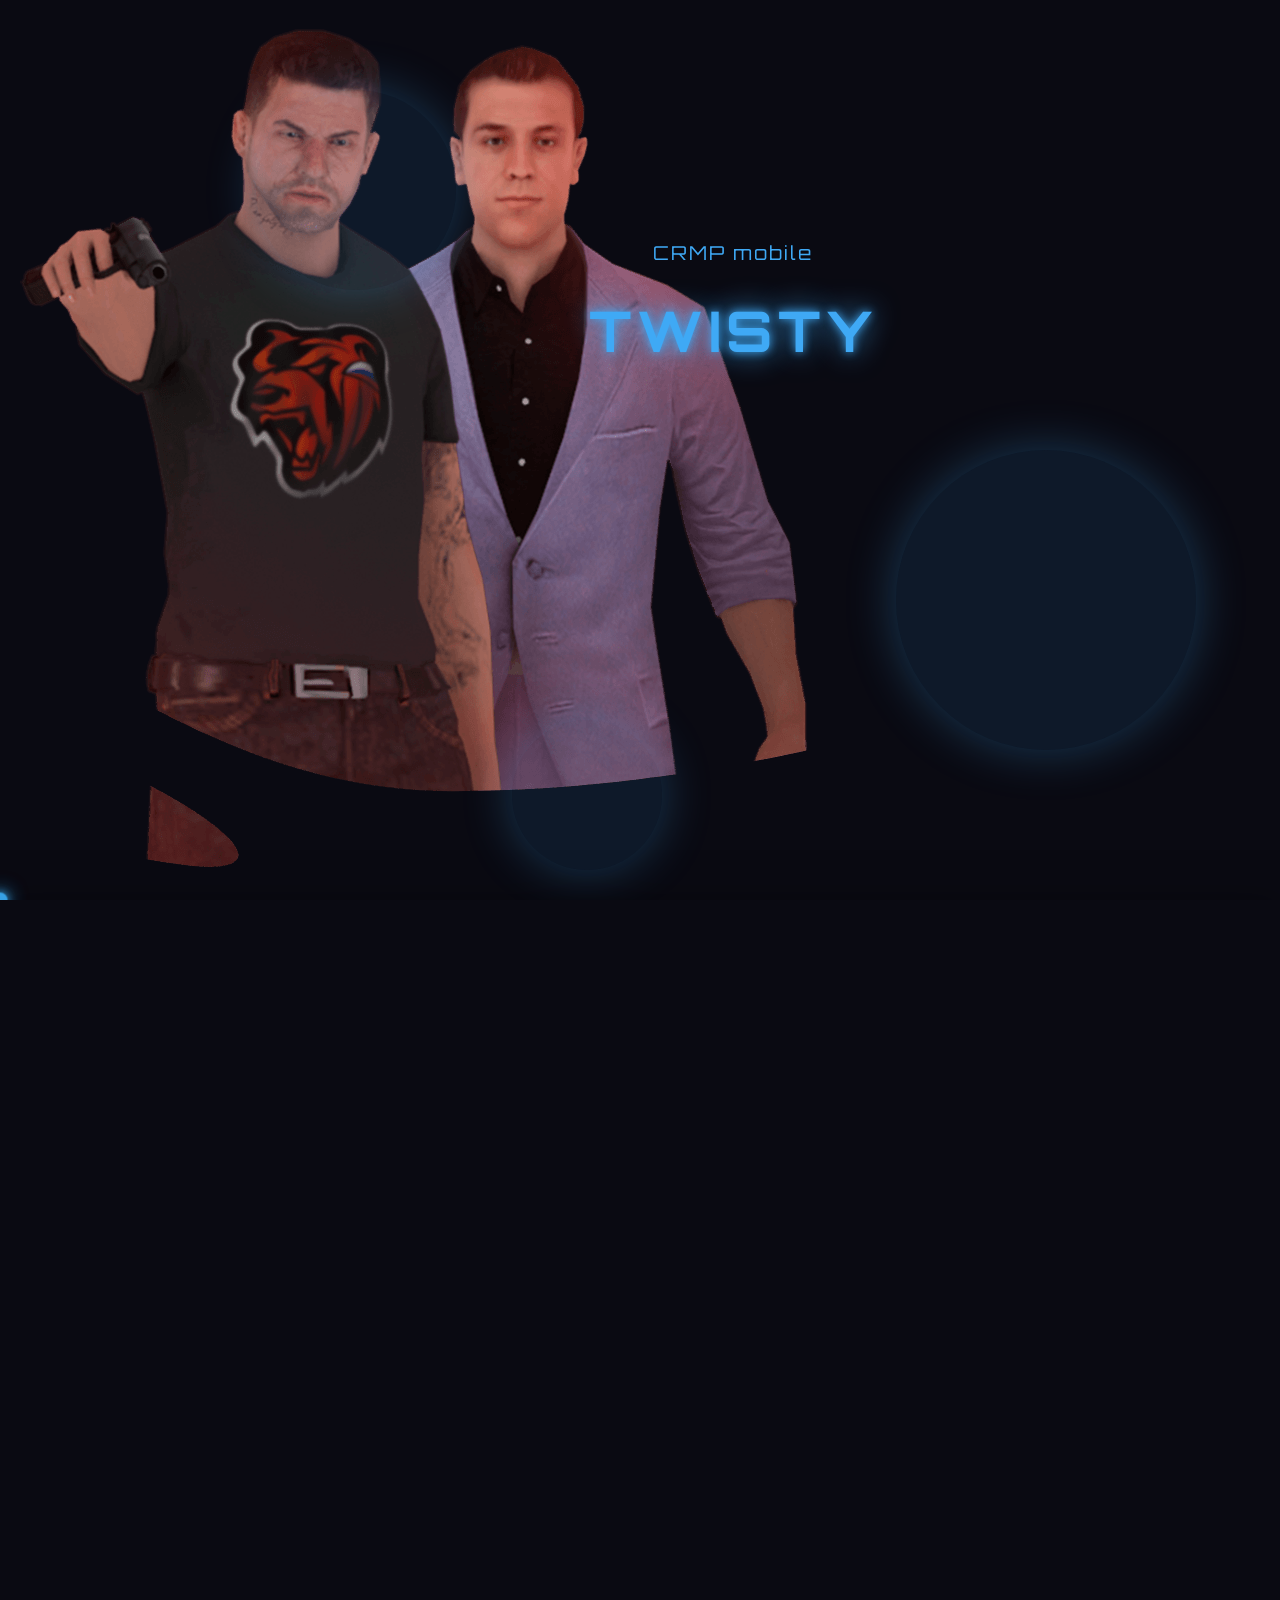
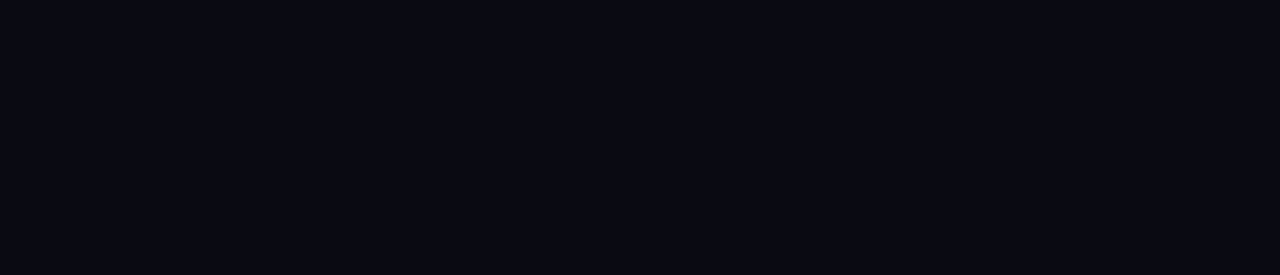
<file: index.html>
<!DOCTYPE html>
<html lang="ru">
<head>
  <meta charset="UTF-8" />
  <meta name="viewport" content="width=device-width, initial-scale=1.0" />
  <title>TWISTY - CRMP mobile</title>
  <link rel='stylesheet' type='text/css' media='screen' href='main.css'>
  <link rel='stylesheet' type='text/css' media='screen' href='styles/scroll.css'>
  <link rel='stylesheet' type='text/css' media='screen' href='styles/actions.css'>
  <link rel='stylesheet' type='text/css' media='screen' href='styles/footer.css'>
  <link rel="icon" href="icon.jpg" type="image/png">
  <style>
    @import url('https://fonts.googleapis.com/css2?family=Orbitron:wght@600&family=Roboto:wght@400;500;700&display=swap');
  </style>
</head>
<body>
  <div class="background-animation">
    <div class="circle"></div>
    <div class="circle"></div>
    <div class="circle"></div>
  </div>
  
  <div class="container">
    <!-- Left side image -->
    <div class="image-container">
      <img src="img/boys2.png" alt="image" style="max-width: 100%; height: auto;">
    </div>
    
    <!-- Right side text -->
    <div class="text-container">
      <div class="logo">CRMP mobile</div>
      <h1>TWISTY</h1>
      <p class="description">Закажи собственный <span class="highlight">CRMP mobile проект</span></p>
      <p class="description">Лучший магазин для покупки CRMP на заказ!<br>Быстро, качественно, безопасно</p>
      <button class="cta-button">ПОДРОБНЕЕ</button>
    </div>
  </div>
  
  <div class="cursor" id="cursor"></div>

  <!-- Section with qualities and products -->
    <section class="qualities">
    <div class="qualities-container">
        <div class="quality">
        <h2>КАЧЕСТВЕННО</h2>
        <p>Минимальное количество багов в игре</p>
        </div>
        <div class="quality">
        <h2>ЧЕСТНО</h2>
        <p>Имеется большое количество отзывов</p>
        </div>
        <div class="quality">
        <h2>БЕЗОПАСНО</h2>
        <p>Имеется возможность протестировать игру до её покупки</p>
        </div>
    </div>
    <!-- Section for products below -->
    <div class="products">
        <h3>Наши товары</h3>
        <div class="product-list">
            <div class="product-item">
                <img src="img/actions1.jpg" alt="Product 1">
                <p>BR CLASSIC</p>
                <p class="price">Цена: 100₽</p>
                <p class="mini-description">Лучшее качество для вашего комфорта.</p>
                <button class="cta-button"><a href="html/actions1.html">Подробнее</a></button>
                <button class="buy-button">Купить</button>
            </div>
            <div class="product-item">
                <img src="img/action2.jpg" alt="Product 2">
                <p>BR CUSTOM</p>
                <p class="price">Цена: 350₽</p>
                <p class="mini-description">Индивидуальный стиль и удобство.</p>
                <button class="cta-button"><a href="html/actions2.html">Подробнее</a></button>
                <button class="buy-button">Купить</button>
            </div>
        </div>
    </div>
    </section>

    <!-- Footer Section -->
    <footer class="footer">
        <div class="footer-bottom">
            <p>&copy; Twisty Shop ©2025 Все права защищены</p>
        </div>
    </footer>

  <script src="script.js"></script>
</body>
</html>
</file>
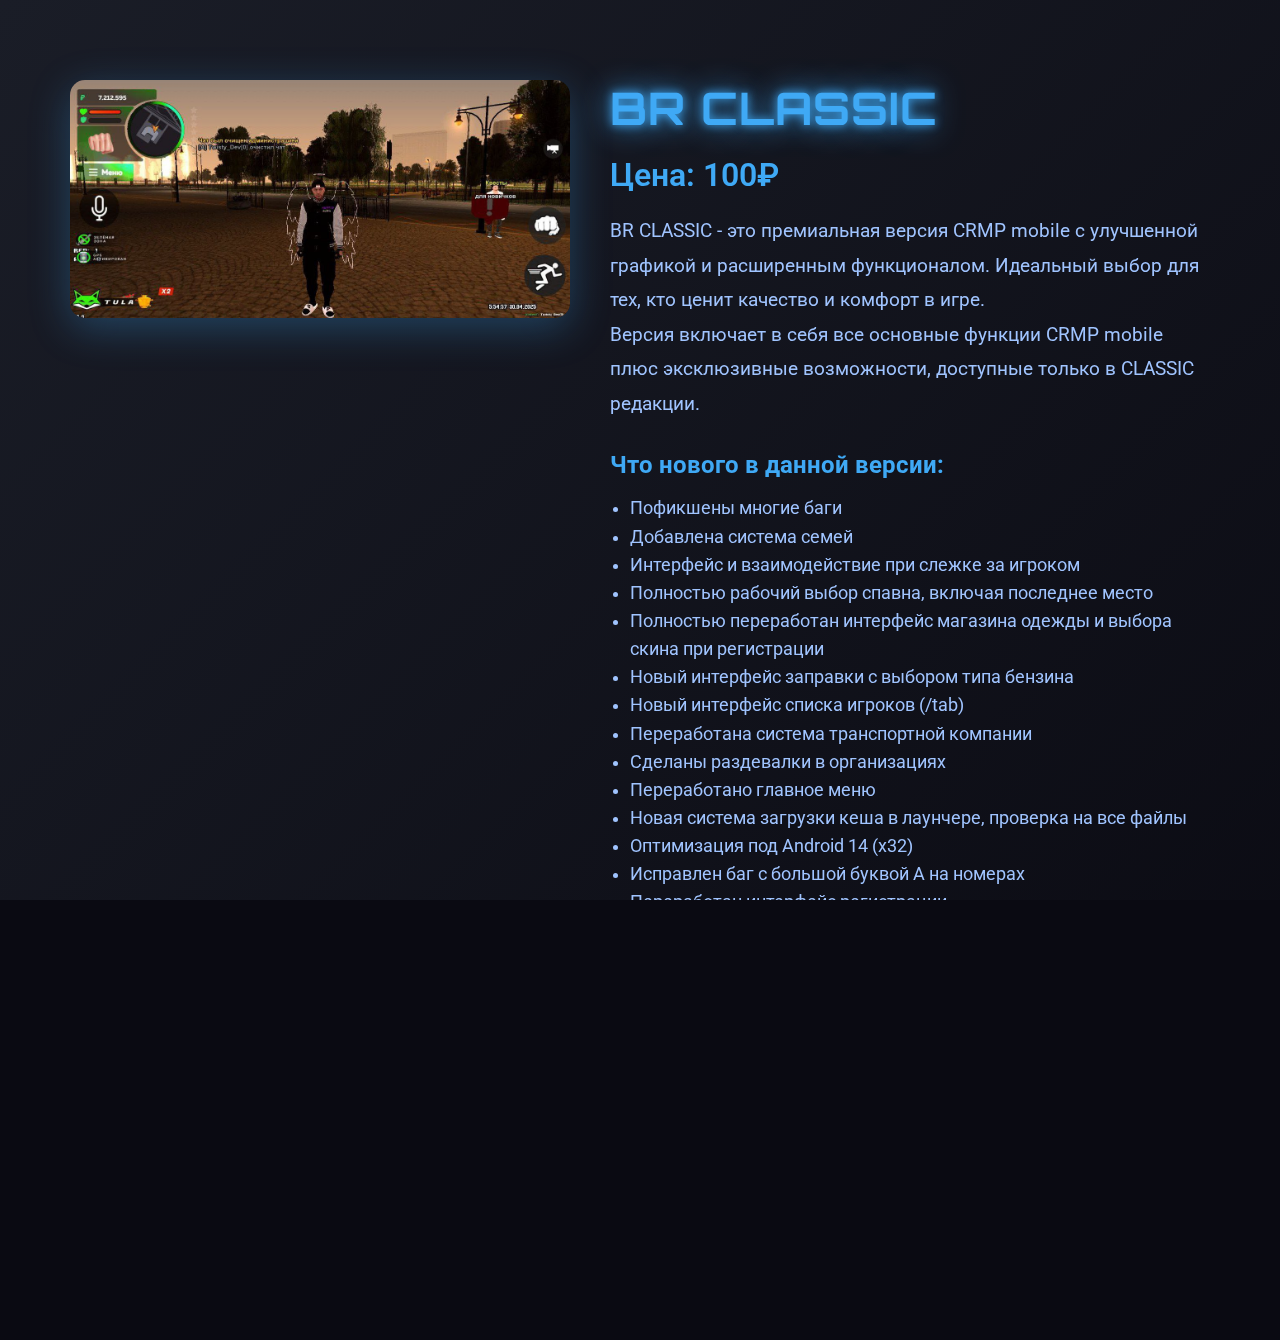
<file: actions1.html>
<!DOCTYPE html>
<html lang="ru">
<head>
  <meta charset="UTF-8" />
  <meta name="viewport" content="width=device-width, initial-scale=1.0" />
  <title>TWISTY - Описание товара</title>
  <link rel='stylesheet' type='text/css' media='screen' href='../main.css'>
  <link rel='stylesheet' type='text/css' media='screen' href='../styles/scroll.css'>
  <link rel='stylesheet' type='text/css' media='screen' href='../styles/footer.css'>
  <link rel="icon" href="../icon.jpg" type="image/png">
  <style>
    @import url('https://fonts.googleapis.com/css2?family=Orbitron:wght@600&family=Roboto:wght@400;500;700&display=swap');
    
    /* Дополнительные стили для страницы товара */
    .product-detail {
      background: linear-gradient(135deg, #1a1d27, #0a0a12);
      padding: 80px 20px;
      color: white;
      z-index: 2;
      position: relative;
    }
    
    .product-detail-container {
      max-width: 1200px;
      margin: 0 auto;
      display: flex;
      flex-wrap: wrap;
      gap: 40px;
      justify-content: center;
    }
    
    .product-image {
      flex: 1;
      min-width: 300px;
      max-width: 500px;
    }
    
    .product-image img {
      width: 100%;
      border-radius: 15px;
      box-shadow: 0 10px 40px rgba(63, 169, 245, 0.3);
      transition: transform 0.3s ease;
    }
    
    .product-image img:hover {
      transform: scale(1.02);
    }
    
    .product-info {
      flex: 1;
      min-width: 300px;
      max-width: 600px;
    }
    
    .product-title {
      font-size: 2.8rem;
      color: #3fa9f5;
      margin-bottom: 20px;
      font-family: 'Orbitron', sans-serif;
      letter-spacing: 1px;
    }
    
    .product-price {
      font-size: 2rem;
      color: #3fa9f5;
      margin: 20px 0;
      font-weight: 600;
    }
    
    .product-description {
      font-size: 1.2rem;
      color: #a0c4ff;
      line-height: 1.8;
      margin-bottom: 30px;
    }
    
    .product-features {
      margin: 30px 0;
    }
    
    .feature-item {
      display: flex;
      align-items: center;
      margin-bottom: 15px;
      font-size: 1.1rem;
      color: #a0c4ff;
    }
    
    .feature-icon {
      color: #3fa9f5;
      margin-right: 15px;
      font-size: 1.5rem;
    }
    
    .product-actions {
      display: flex;
      gap: 20px;
      margin-top: 40px;
      flex-wrap: wrap;
    }
    
    .back-button {
      background: rgba(63, 169, 245, 0.1);
      color: #3fa9f5;
      border: 2px solid #3fa9f5;
      padding: 12px 35px;
      font-size: 1rem;
      border-radius: 30px;
      cursor: pointer;
      transition: all 0.3s ease;
      font-weight: 600;
      letter-spacing: 1px;
    }
    
    .back-button:hover {
      background: rgba(63, 169, 245, 0.2);
      transform: translateY(-3px);
    }

    .buy-button {
      background: rgba(63, 169, 245, 0.1);
      color: #3fa9f5;
      border: 2px solid #3fa9f5;
      padding: 12px 35px;
      font-size: 1rem;
      border-radius: 30px;
      cursor: pointer;
      transition: all 0.3s ease;
      font-weight: 600;
      letter-spacing: 1px;
    }
    
    .buy-button:hover {
      background: rgba(63, 169, 245, 0.2);
      transform: translateY(-3px);
    }
    
    @media (max-width: 768px) {
      .product-title {
        font-size: 2.2rem;
      }
      
      .product-price {
        font-size: 1.8rem;
      }
      
      .product-description {
        font-size: 1rem;
      }
      
      .product-actions {
        flex-direction: column;
        gap: 15px;
      }
    }
  </style>
</head>
<body>
  <div class="background-animation">
    <div class="circle"></div>
    <div class="circle"></div>
    <div class="circle"></div>
  </div>
  
  <!-- Основной контент страницы товара -->
  <section class="product-detail">
    <div class="product-detail-container">
      <div class="product-image">
        <img src="../img/actions1.jpg" alt="BR CLASSIC">
      </div>
      
      <div class="product-info">
        <h1 class="product-title">BR CLASSIC</h1>
        <div class="product-price">Цена: 100₽</div>
        
        <div class="product-description">
          <p>BR CLASSIC - это премиальная версия CRMP mobile с улучшенной графикой и расширенным функционалом. Идеальный выбор для тех, кто ценит качество и комфорт в игре.</p>
          <p>Версия включает в себя все основные функции CRMP mobile плюс эксклюзивные возможности, доступные только в CLASSIC редакции.</p>
        </div>
        
        <div class="product-features">
            <h2 style="color:#3fa9f5; font-size:1.5rem; margin-bottom:15px;">Что нового в данной версии:</h2>
            <ul style="color:#a0c4ff; font-size:1.1rem; line-height:1.6; padding-left:20px;">
                <li>Пофикшены многие баги</li>
                <li>Добавлена система семей</li>
                <li>Интерфейс и взаимодействие при слежке за игроком</li>
                <li>Полностью рабочий выбор спавна, включая последнее место</li>
                <li>Полностью переработан интерфейс магазина одежды и выбора скина при регистрации</li>
                <li>Новый интерфейс заправки с выбором типа бензина</li>
                <li>Новый интерфейс списка игроков (/tab)</li>
                <li>Переработана система транспортной компании</li>
                <li>Сделаны раздевалки в организациях</li>
                <li>Переработано главное меню</li>
                <li>Новая система загрузки кеша в лаунчере, проверка на все файлы</li>
                <li>Оптимизация под Android 14 (x32)</li>
                <li>Исправлен баг с большой буквой А на номерах</li>
                <li>Переработан интерфейс регистрации</li>
                <li>Сделан нормальный ремкомплект и канистры</li>
                <li>Сделана система /bg</li>
                <li>Переработаны команды администрации</li>
                <li>А также многое другое (посмотрите на тесте)</li>
            </ul>
            </div>
        
        <div class="product-actions">
          <button class="buy-button">Купить сейчас</button>
          <button class="back-button">Вернуться к товарам</button>
        </div>
      </div>
    </div>
  </section>
  
  <!-- Футер -->
  <footer class="footer">
    <div class="footer-bottom">
      <p>&copy; Twisty Shop ©2025 Все права защищены</p>
    </div>
  </footer>

  <script src="script.js"></script>
</body>
</html>
</file>
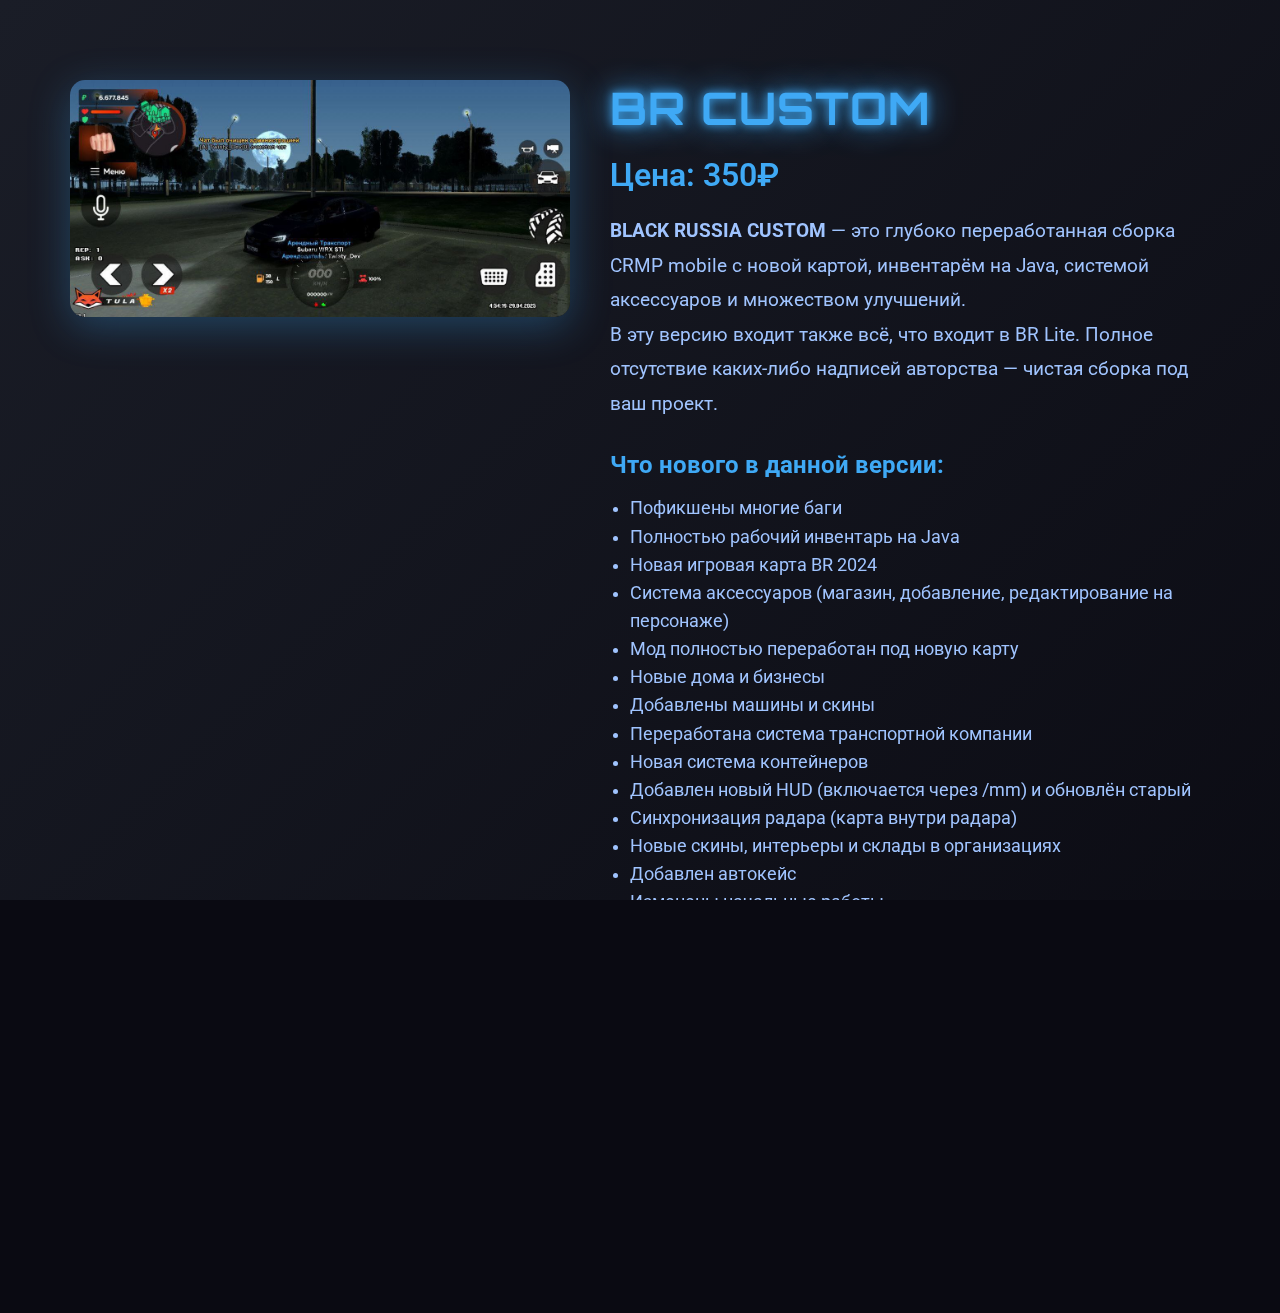
<file: actions2.html>
<!DOCTYPE html>
<html lang="ru">
<head>
  <meta charset="UTF-8" />
  <meta name="viewport" content="width=device-width, initial-scale=1.0" />
  <title>TWISTY - Описание товара</title>
  <link rel='stylesheet' type='text/css' media='screen' href='../main.css'>
  <link rel='stylesheet' type='text/css' media='screen' href='../styles/scroll.css'>
  <link rel='stylesheet' type='text/css' media='screen' href='../styles/footer.css'>
  <link rel="icon" href="../icon.jpg" type="image/png">
  <style>
    @import url('https://fonts.googleapis.com/css2?family=Orbitron:wght@600&family=Roboto:wght@400;500;700&display=swap');
    
    /* Дополнительные стили для страницы товара */
    .product-detail {
      background: linear-gradient(135deg, #1a1d27, #0a0a12);
      padding: 80px 20px;
      color: white;
      z-index: 2;
      position: relative;
    }
    
    .product-detail-container {
      max-width: 1200px;
      margin: 0 auto;
      display: flex;
      flex-wrap: wrap;
      gap: 40px;
      justify-content: center;
    }
    
    .product-image {
      flex: 1;
      min-width: 300px;
      max-width: 500px;
    }
    
    .product-image img {
      width: 100%;
      border-radius: 15px;
      box-shadow: 0 10px 40px rgba(63, 169, 245, 0.3);
      transition: transform 0.3s ease;
    }
    
    .product-image img:hover {
      transform: scale(1.02);
    }
    
    .product-info {
      flex: 1;
      min-width: 300px;
      max-width: 600px;
    }
    
    .product-title {
      font-size: 2.8rem;
      color: #3fa9f5;
      margin-bottom: 20px;
      font-family: 'Orbitron', sans-serif;
      letter-spacing: 1px;
    }
    
    .product-price {
      font-size: 2rem;
      color: #3fa9f5;
      margin: 20px 0;
      font-weight: 600;
    }
    
    .product-description {
      font-size: 1.2rem;
      color: #a0c4ff;
      line-height: 1.8;
      margin-bottom: 30px;
    }
    
    .product-features {
      margin: 30px 0;
    }
    
    .feature-item {
      display: flex;
      align-items: center;
      margin-bottom: 15px;
      font-size: 1.1rem;
      color: #a0c4ff;
    }
    
    .feature-icon {
      color: #3fa9f5;
      margin-right: 15px;
      font-size: 1.5rem;
    }
    
    .product-actions {
      display: flex;
      gap: 20px;
      margin-top: 40px;
      flex-wrap: wrap;
    }
    
    .back-button {
        background: rgba(63, 169, 245, 0.1);
        color: white;
        border: 2px solid #3fa9f5;
        padding: 12px 35px;
        font-size: 1rem;
        border-radius: 30px;
        cursor: pointer;
        transition: all 0.3s ease;
        font-weight: 600;
        letter-spacing: 1px;
        text-align: center;
        display: inline-block;
        text-decoration: none;
    }
    .back-button:hover {
        background: rgba(63, 169, 245, 0.2);
        transform: translateY(-3px);
    }

    .buy-button {
      background: rgba(63, 169, 245, 0.1);
      color: #3fa9f5;
      border: 2px solid #3fa9f5;
      padding: 12px 35px;
      font-size: 1rem;
      border-radius: 30px;
      cursor: pointer;
      transition: all 0.3s ease;
      font-weight: 600;
      letter-spacing: 1px;
    }
    
    .buy-button:hover {
      background: rgba(63, 169, 245, 0.2);
      transform: translateY(-3px);
    }
    
    @media (max-width: 768px) {
      .product-title {
        font-size: 2.2rem;
      }
      
      .product-price {
        font-size: 1.8rem;
      }
      
      .product-description {
        font-size: 1rem;
      }
      
      .product-actions {
        flex-direction: column;
        gap: 15px;
      }
    }
  </style>
</head>
<body>
  <div class="background-animation">
    <div class="circle"></div>
    <div class="circle"></div>
    <div class="circle"></div>
  </div>
  
  <!-- Основной контент страницы товара -->
  <section class="product-detail">
    <div class="product-detail-container">
      <div class="product-image">
        <img src="../img/action2.jpg" alt="BR CLASSIC">
      </div>
      
      <div class="product-info">
        <h1 class="product-title">BR CUSTOM</h1>
        <div class="product-price">Цена: 350₽</div>
        
        <div class="product-description">
            <p><strong>BLACK RUSSIA CUSTOM</strong> — это глубоко переработанная сборка CRMP mobile с новой картой, инвентарём на Java, системой аксессуаров и множеством улучшений.</p>
            <p>В эту версию входит также всё, что входит в BR Lite. Полное отсутствие каких-либо надписей авторства — чистая сборка под ваш проект.</p>
        </div>

        <div class="product-features">
            <h2 style="color:#3fa9f5; font-size:1.5rem; margin-bottom:15px;">Что нового в данной версии:</h2>
            <ul style="color:#a0c4ff; font-size:1.1rem; line-height:1.6; padding-left:20px;">
                <li>Пофикшены многие баги</li>
                <li>Полностью рабочий инвентарь на Java</li>
                <li>Новая игровая карта BR 2024</li>
                <li>Система аксессуаров (магазин, добавление, редактирование на персонаже)</li>
                <li>Мод полностью переработан под новую карту</li>
                <li>Новые дома и бизнесы</li>
                <li>Добавлены машины и скины</li>
                <li>Переработана система транспортной компании</li>
                <li>Новая система контейнеров</li>
                <li>Добавлен новый HUD (включается через /mm) и обновлён старый</li>
                <li>Синхронизация радара (карта внутри радара)</li>
                <li>Новые скины, интерьеры и склады в организациях</li>
                <li>Добавлен автокейс</li>
                <li>Изменены начальные работы</li>
                <li>Новая система загрузки кеша в лаунчере, проверка всех файлов</li>
                <li>Оптимизация под Android 14 (x32)</li>
                <li>Также включает всё, что есть в BR Lite</li>
            </ul>
        </div>
        
        <div class="product-actions">
          <button class="buy-button">Купить сейчас</button>
         <a href="../index.html" class="back-button">Вернуться к товарам</a>
        </div>
      </div>
    </div>
  </section>
  
  <!-- Футер -->
  <footer class="footer">
    <div class="footer-bottom">
      <p>&copy; Twisty Shop ©2025 Все права защищены</p>
    </div>
  </footer>

  <script src="script.js"></script>
</body>
</html>
</file>
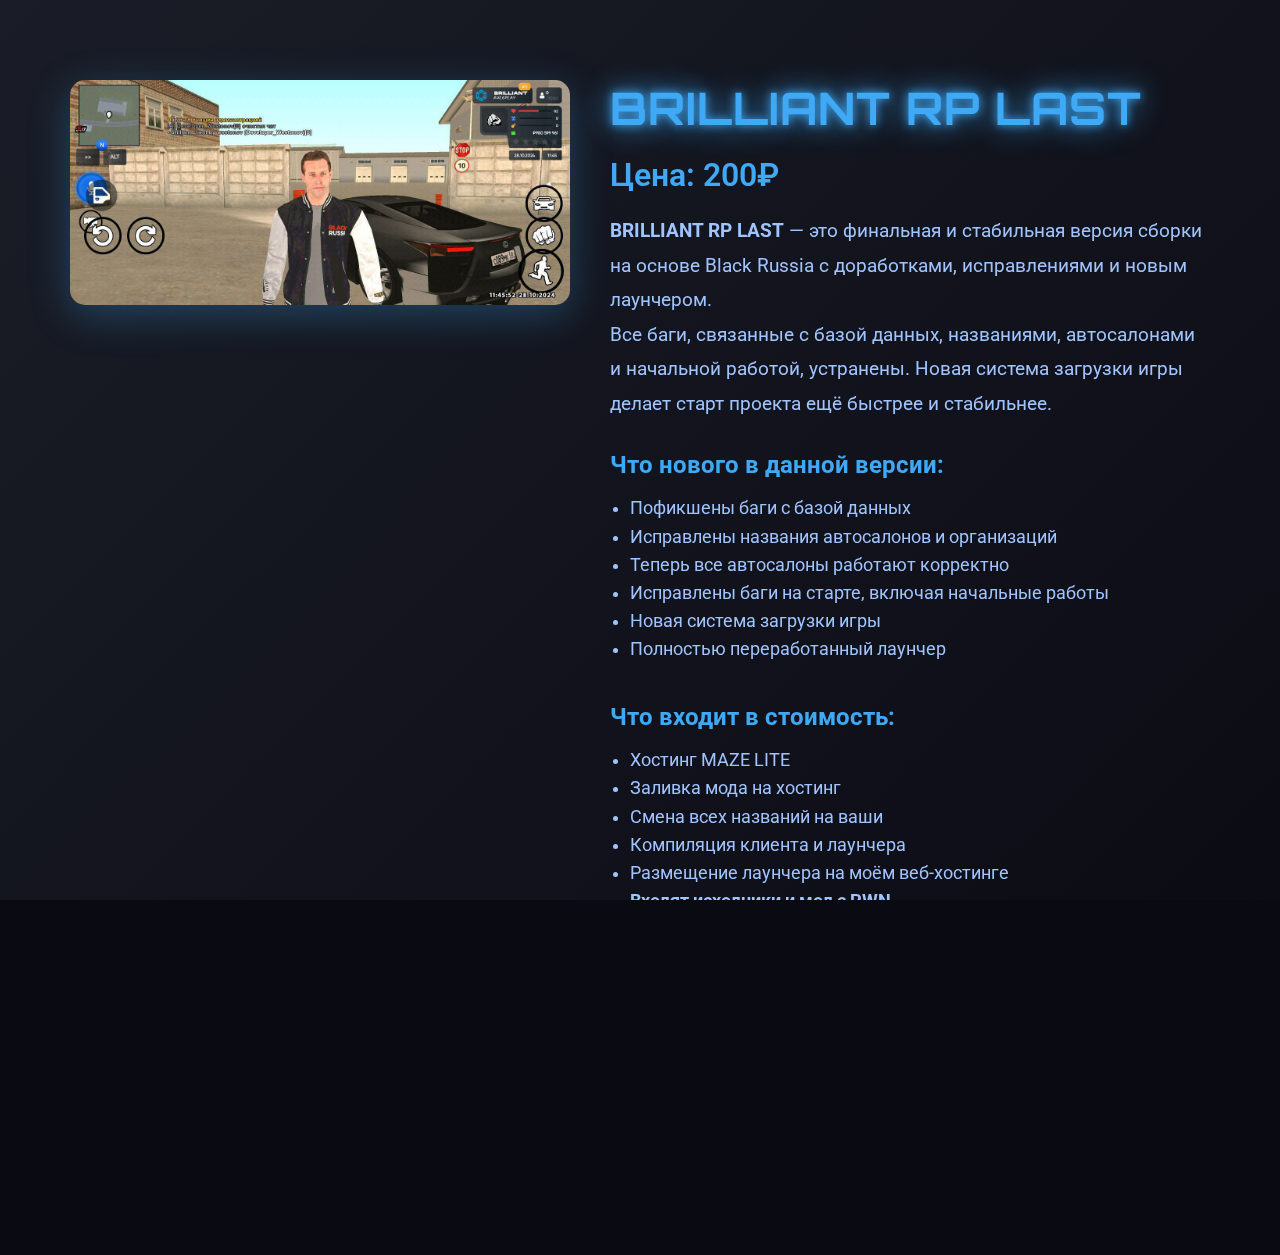
<file: actions3.html>
<!DOCTYPE html>
<html lang="ru">
<head>
  <meta charset="UTF-8" />
  <meta name="viewport" content="width=device-width, initial-scale=1.0" />
  <title>TWISTY - Описание товара</title>
  <link rel='stylesheet' type='text/css' media='screen' href='../main.css'>
  <link rel='stylesheet' type='text/css' media='screen' href='../styles/scroll.css'>
  <link rel='stylesheet' type='text/css' media='screen' href='../styles/footer.css'>
  <link rel="icon" href="../icon.jpg" type="image/png">
  <style>
    @import url('https://fonts.googleapis.com/css2?family=Orbitron:wght@600&family=Roboto:wght@400;500;700&display=swap');
    
    /* Дополнительные стили для страницы товара */
    .product-detail {
      background: linear-gradient(135deg, #1a1d27, #0a0a12);
      padding: 80px 20px;
      color: white;
      z-index: 2;
      position: relative;
    }
    
    .product-detail-container {
      max-width: 1200px;
      margin: 0 auto;
      display: flex;
      flex-wrap: wrap;
      gap: 40px;
      justify-content: center;
    }
    
    .product-image {
      flex: 1;
      min-width: 300px;
      max-width: 500px;
    }
    
    .product-image img {
      width: 100%;
      border-radius: 15px;
      box-shadow: 0 10px 40px rgba(63, 169, 245, 0.3);
      transition: transform 0.3s ease;
    }
    
    .product-image img:hover {
      transform: scale(1.02);
    }
    
    .product-info {
      flex: 1;
      min-width: 300px;
      max-width: 600px;
    }
    
    .product-title {
      font-size: 2.8rem;
      color: #3fa9f5;
      margin-bottom: 20px;
      font-family: 'Orbitron', sans-serif;
      letter-spacing: 1px;
    }
    
    .product-price {
      font-size: 2rem;
      color: #3fa9f5;
      margin: 20px 0;
      font-weight: 600;
    }
    
    .product-description {
      font-size: 1.2rem;
      color: #a0c4ff;
      line-height: 1.8;
      margin-bottom: 30px;
    }
    
    .product-features {
      margin: 30px 0;
    }
    
    .feature-item {
      display: flex;
      align-items: center;
      margin-bottom: 15px;
      font-size: 1.1rem;
      color: #a0c4ff;
    }
    
    .feature-icon {
      color: #3fa9f5;
      margin-right: 15px;
      font-size: 1.5rem;
    }
    
    .product-actions {
      display: flex;
      gap: 20px;
      margin-top: 40px;
      flex-wrap: wrap;
    }
    
    .back-button {
        background: rgba(63, 169, 245, 0.1);
        color: white;
        border: 2px solid #3fa9f5;
        padding: 12px 35px;
        font-size: 1rem;
        border-radius: 30px;
        cursor: pointer;
        transition: all 0.3s ease;
        font-weight: 600;
        letter-spacing: 1px;
        text-align: center;
        display: inline-block;
        text-decoration: none;
    }
    .back-button:hover {
        background: rgba(63, 169, 245, 0.2);
        transform: translateY(-3px);
    }

    .buy-button {
      background: rgba(63, 169, 245, 0.1);
      color: #3fa9f5;
      border: 2px solid #3fa9f5;
      padding: 12px 35px;
      font-size: 1rem;
      border-radius: 30px;
      cursor: pointer;
      transition: all 0.3s ease;
      font-weight: 600;
      letter-spacing: 1px;
    }
    
    .buy-button:hover {
      background: rgba(63, 169, 245, 0.2);
      transform: translateY(-3px);
    }
    
    @media (max-width: 768px) {
      .product-title {
        font-size: 2.2rem;
      }
      
      .product-price {
        font-size: 1.8rem;
      }
      
      .product-description {
        font-size: 1rem;
      }
      
      .product-actions {
        flex-direction: column;
        gap: 15px;
      }
    }
  </style>
</head>
<body>
  <div class="background-animation">
    <div class="circle"></div>
    <div class="circle"></div>
    <div class="circle"></div>
  </div>
  
  <!-- Основной контент страницы товара -->
  <section class="product-detail">
    <div class="product-detail-container">
      <div class="product-image">
        <img src="../img/action3.jpg" alt="BR CLASSIC">
      </div>
      
      <div class="product-info">
        <h1 class="product-title">BRILLIANT RP LAST</h1>
        <div class="product-price">Цена: 200₽</div>
        
        <div class="product-description">
            <p><strong>BRILLIANT RP LAST</strong> — это финальная и стабильная версия сборки на основе Black Russia с доработками, исправлениями и новым лаунчером.</p>
            <p>Все баги, связанные с базой данных, названиями, автосалонами и начальной работой, устранены. Новая система загрузки игры делает старт проекта ещё быстрее и стабильнее.</p>
        </div>

        <div class="product-features">
        <h2 style="color:#3fa9f5; font-size:1.5rem; margin-bottom:15px;">Что нового в данной версии:</h2>
        <ul style="color:#a0c4ff; font-size:1.1rem; line-height:1.6; padding-left:20px;">
            <li>Пофикшены баги с базой данных</li>
            <li>Исправлены названия автосалонов и организаций</li>
            <li>Теперь все автосалоны работают корректно</li>
            <li>Исправлены баги на старте, включая начальные работы</li>
            <li>Новая система загрузки игры</li>
            <li>Полностью переработанный лаунчер</li>
        </ul>
        </div>

        <div class="product-features">
        <h2 style="color:#3fa9f5; font-size:1.5rem; margin-top:40px; margin-bottom:15px;">Что входит в стоимость:</h2>
        <ul style="color:#a0c4ff; font-size:1.1rem; line-height:1.6; padding-left:20px;">
            <li>Хостинг MAZE LITE</li>
            <li>Заливка мода на хостинг</li>
            <li>Смена всех названий на ваши</li>
            <li>Компиляция клиента и лаунчера</li>
            <li>Размещение лаунчера на моём веб-хостинге</li>
            <li><strong>Входят исходники и мод с PWN</strong></li>
            <li>Доступ к боту для теста перед покупкой</li>
        </ul>
        </div>
        
        <div class="product-actions">
          <button class="buy-button">Купить сейчас</button>
         <a href="../index.html" class="back-button">Вернуться к товарам</a>
        </div>
      </div>
    </div>
  </section>
  
  <!-- Футер -->
  <footer class="footer">
    <div class="footer-bottom">
      <p>&copy; Twisty Shop ©2025 Все права защищены</p>
    </div>
  </footer>

  <script src="script.js"></script>
</body>
</html>
</file>
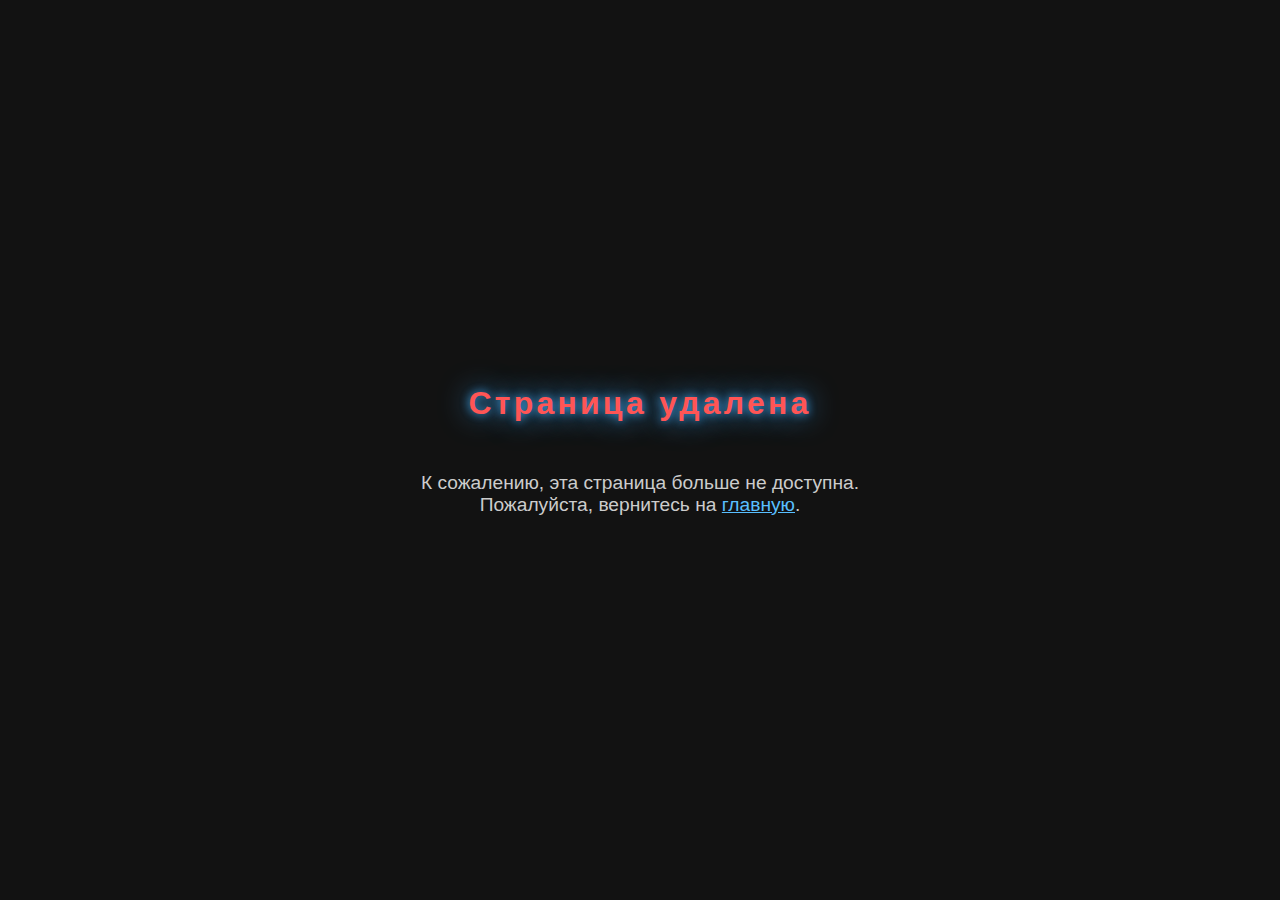
<file: registration.html>
<!DOCTYPE html>
<html lang="ru">
<head>
  <meta charset="UTF-8" />
  <meta name="viewport" content="width=device-width, initial-scale=1.0"/>
  <title>Страница удалена — Twisty</title>
  <link rel="stylesheet" href="main.css"/>
  <link rel="icon" href="icon.jpg" type="image/png">
  <style>
    body {
      display: flex;
      justify-content: center;
      align-items: center;
      height: 100vh;
      background: #121212;
      margin: 0;
      font-family: Arial, sans-serif;
      color: white;
      text-align: center;
    }
    .deleted-message {
      max-width: 500px;
      padding: 20px;
    }
    .deleted-message h1 {
      font-size: 2em;
      color: #ff5555;
    }
    .deleted-message p {
      font-size: 1.2em;
      color: #cccccc;
    }
  </style>
</head>
<body>
  <div class="deleted-message">
    <h1>Страница удалена</h1>
    <p>К сожалению, эта страница больше не доступна. Пожалуйста, вернитесь на <a href="index.html" style="color:#59bfff;">главную</a>.</p>
  </div>
</body>
</html>
</file>
<file: main.css>
* {
      margin: 0;
      padding: 0;
      box-sizing: border-box;
    }

    html, body {
      height: 100%;
      background: #0a0a12;
      overflow-x: hidden;
      font-family: 'Roboto', sans-serif;
      color: white;
      cursor: default;
      perspective: 1000px;
      overflow-y: auto; /* разрешает вертикальную прокрутку */
      -webkit-overflow-scrolling: touch; /* плавная прокрутка для iOS */
    }

    .background-animation {
      position: absolute;
      top: 0;
      left: 0;
      width: 100%;
      height: 100%;
      overflow: hidden;
      z-index: 0;
    }

    .circle {
      position: absolute;
      border-radius: 50%;
      background: rgba(63, 169, 245, 0.1);
      animation: moveCircle 20s ease-in-out infinite alternate;
      box-shadow: 0 0 50px rgba(63, 169, 245, 0.3);
    }

    .circle:nth-child(1) {
      width: 200px;
      height: 200px;
      top: 10%;
      left: 20%;
      transform-style: preserve-3d;
      transform: translateZ(-100px);
    }

    .circle:nth-child(2) {
      width: 300px;
      height: 300px;
      top: 50%;
      left: 70%;
      animation-delay: 5s;
      transform-style: preserve-3d;
      transform: translateZ(-200px);
    }

    .circle:nth-child(3) {
      width: 150px;
      height: 150px;
      top: 80%;
      left: 40%;
      animation-delay: 10s;
      transform-style: preserve-3d;
      transform: translateZ(-50px);
    }

    @keyframes moveCircle {
      0% { transform: translate3d(0, 0, 0) scale(1) rotateX(0) rotateY(0); }
      50% { transform: translate3d(20px, -30px, 50px) scale(1.1) rotateX(20deg) rotateY(20deg); }
      100% { transform: translate3d(-20px, 30px, 0) scale(1) rotateX(0) rotateY(0); }
    }

    .container {
      display: flex;
      justify-content: space-between;
      align-items: center;
      height: 100%;
      flex-direction: row;
      padding: 20px;
      z-index: 2;
    }

    .text-container {
        display: flex;
        flex-direction: column;
        justify-content: center;  /* Центрирование по вертикали */
        align-items: center;      /* Центрирование по горизонтали */
        text-align: center;       /* Выравнивание текста по центру */
        position: absolute;       /* Абсолютное позиционирование */
        top: 50%;                 /* Помещаем контейнер в центр по вертикали */
        right: 100px;                /* Помещаем контейнер в центр по горизонтали */
        transform: translate(-50%, -50%); /* Смещаем контейнер на 50% от его размеров для точного центрирования */
        height: auto;             /* Высота контейнера будет зависеть от содержимого */
        padding: 20px;            /* Добавьте немного отступов, если необходимо */
    }

    .logo {
      font-family: 'Orbitron', sans-serif;
      font-size: 1.2rem;
      color: #3fa9f5;
      margin-bottom: 30px;
      letter-spacing: 2px;
    }

    h1 {
      font-size: 3.5rem;
      letter-spacing: 0.1em;
      color: #3fa9f5;
      text-shadow: 0 0 10px #3fa9f5, 0 0 30px #3fa9f5;
      animation: pulse 3s infinite ease-in-out, glow 4s ease-in-out infinite alternate;
      transform-style: preserve-3d;
      transition: all 0.5s ease;
      margin-bottom: 50px;
      font-family: 'Orbitron', sans-serif;
    }

    @keyframes pulse {
      0%, 100% { transform: scale3d(1, 1, 1); }
      50% { transform: scale3d(1.05, 1.05, 1.2); }
    }

    @keyframes glow {
      0% { text-shadow: 0 0 10px #3fa9f5, 0 0 20px #3fa9f5; }
      100% { text-shadow: 0 0 20px #3fa9f5, 0 0 40px #3fa9f5, 0 0 60px #3fa9f5; }
    }

    .description {
      font-size: 1.2rem;
      color: #a0c4ff;
      margin: 15px 0;
      max-width: 600px;
      line-height: 1.6;
      opacity: 0;
      animation: fadeIn 2s ease-out 0.5s forwards, slideIn 3s ease-out forwards;
      transform-style: preserve-3d;
    }

    .highlight {
      color: #3fa9f5;
      font-weight: 700;
    }

    .cta-button {
      background: linear-gradient(135deg, #3fa9f5, #2d7bb5);
      color: white;
      border: none;
      padding: 15px 40px;
      font-size: 1.1rem;
      border-radius: 30px;
      margin-top: 40px;
      cursor: pointer;
      transition: all 0.3s ease;
      box-shadow: 0 5px 15px rgba(63, 169, 245, 0.4);
      opacity: 0;
      animation: fadeIn 1s ease-out 1s forwards;
      position: relative;
      overflow: hidden;
      z-index: 1;
      font-weight: 500;
      letter-spacing: 1px;
    }

    .cta-button:hover {
      transform: translateY(-5px) translateZ(10px);
      box-shadow: 0 10px 25px rgba(63, 169, 245, 0.6);
    }

    .cta-button::before {
      content: '';
      position: absolute;
      top: 0;
      left: -100%;
      width: 100%;
      height: 100%;
      background: linear-gradient(90deg, transparent, rgba(255, 255, 255, 0.2), transparent);
      transition: 0.5s;
      z-index: -1;
    }

    .cta-button:hover::before {
      left: 100%;
    }

    @keyframes fadeIn {
      0% { opacity: 0; transform: translate3d(0, 30px, -100px); }
      100% { opacity: 1; transform: translate3d(0, 0, 0); }
    }

    @keyframes slideIn {
      0% { transform: translate3d(0, 50px, -50px); }
      100% { transform: translate3d(0, 0, 0); }
    }

    .cursor {
      position: fixed;
      width: 15px;
      height: 15px;
      background: #3fa9f5;
      border-radius: 50%;
      pointer-events: none;
      mix-blend-mode: difference;
      transform: translate3d(-50%, -50%, 0);
      transition: transform 0.05s ease, width 0.2s ease, height 0.2s ease;
      z-index: 9999;
      box-shadow: 0 0 10px #3fa9f5, 0 0 20px #3fa9f5;
    }

    .cursor.hover {
      width: 30px;
      height: 30px;
      background: rgba(255, 255, 255, 0.8);
    }

    h1:hover {
      color: #ffffff;
      text-shadow: 0 0 15px #ffffff, 0 0 30px #3fa9f5, 0 0 50px #3fa9f5;
      transform: translateZ(50px);
    }

    /* Mobile responsive */
    @media (max-width: 768px) {
      h1 {
        font-size: 2.5rem;
      }

      .description {
        font-size: 1rem;
        padding: 0 20px;
      }

      .cta-button {
        padding: 12px 30px;
        font-size: 1rem;
      }
    }

    @media (max-width: 768px) {
  .container {
    flex-direction: column;
    justify-content: center;
    align-items: center;
    padding: 40px 20px;
    height: auto;
    text-align: center;
  }

  .text-container {
    position: static;
    transform: none;
    width: 100%;
    padding: 20px;
  }

  h1 {
    font-size: 2.2rem;
    margin-bottom: 30px;
  }

  .description {
    font-size: 1rem;
    padding: 0 10px;
    max-width: 100%;
  }

  .cta-button {
    padding: 12px 25px;
    font-size: 1rem;
    margin-top: 30px;
    width: 90%;
  }

  .logo {
    font-size: 1rem;
    margin-bottom: 20px;
  }

  .circle:nth-child(1),
  .circle:nth-child(2),
  .circle:nth-child(3) {
    display: none;
  }

  .cursor {
    display: none;
  }
}
</file>
<file: styles/scroll.css>
/* Стилизация самой полосы прокрутки */
::-webkit-scrollbar {
  width: 12px; /* Ширина полосы прокрутки */
}

/* Стилизация ползунка полосы прокрутки */
::-webkit-scrollbar-thumb {
  background-color: #2d3a50; /* Темно-синий цвет для ползунка */
  border-radius: 10px; /* Скругленные углы */
  border: 3px solid #0a0a12; /* Тонкая граница того же цвета, что и фон */
}

/* Стилизация области прокрутки (фон) */
::-webkit-scrollbar-track {
  background-color: #1e2532; /* Темный цвет для фона полосы прокрутки */
  border-radius: 10px; /* Скругленные углы */
}
</file>
<file: styles/actions.css>
/* Section for qualities and products */
.qualities {
  background: linear-gradient(135deg, #1a1d27, #0a0a12); /* Добавляем градиент на фон */
  padding: 80px 20px;
  color: white;
  text-align: center;
  z-index: 2;
  border-top: 5px solid #3fa9f5; /* Тонкая линия сверху для акцента */
  box-shadow: 0 10px 40px rgba(0, 0, 0, 0.5);
  position: relative;
}

.qualities-container {
  display: flex;
  justify-content: space-around;
  align-items: center;
  margin-bottom: 60px;
  gap: 20px;
}

.quality {
  width: 30%;
  background: rgba(63, 169, 245, 0.1);
  padding: 20px;
  border-radius: 10px;
  box-shadow: 0 4px 20px rgba(63, 169, 245, 0.2);
  transition: all 0.3s ease;
}

.quality h2 {
  font-size: 2.2rem;
  color: #3fa9f5;
  margin-bottom: 15px;
  font-family: 'Orbitron', sans-serif;
  letter-spacing: 1px;
}

.quality p {
  font-size: 1.2rem;
  color: #a0c4ff;
  line-height: 1.6;
  font-weight: 300;
}

.quality:hover {
  background: rgba(63, 169, 245, 0.2);
  box-shadow: 0 10px 40px rgba(63, 169, 245, 0.3);
  transform: translateY(-10px); /* Легкий эффект подъема */
}

.products {
  margin-top: 70px;
}

.products h3 {
  font-size: 2.5rem;
  color: #3fa9f5;
  margin-bottom: 30px;
  font-family: 'Orbitron', sans-serif;
  letter-spacing: 1px;
}

.product-list {
  display: flex;
  justify-content: space-around;
  gap: 30px;
  flex-wrap: wrap;
}

.product-item {
  width: 350px; /* Увеличиваем размер товара */
  text-align: center;
  padding: 20px;
  border-radius: 10px;
  box-shadow: 0 8px 40px rgba(63, 169, 245, 0.4);
  transition: transform 0.3s ease, box-shadow 0.3s ease;
}

.product-item img {
  width: 100%;
  height: auto;
  border-radius: 8px;
  transition: transform 0.3s ease;
}

.product-item p {
  font-size: 1.1rem;
  color: white;
  margin-top: 15px;
  font-weight: 500;
}

.product-item .mini-description {
  font-size: 1rem;
  color: #a0c4ff;
  margin-top: 10px;
  opacity: 0.8;
}

.product-item .cta-button {
  background: linear-gradient(135deg, #3fa9f5, #2d7bb5);
  color: white;
  border: none;
  padding: 10px 25px;
  font-size: 1rem;
  border-radius: 30px;
  margin-top: 20px;
  cursor: pointer;
  transition: all 0.3s ease;
}

.product-item .cta-button:hover {
  transform: translateY(-5px);
  box-shadow: 0 10px 25px rgba(63, 169, 245, 0.6);
}

.product-item:hover {
  transform: translateY(-10px);
  box-shadow: 0 15px 50px rgba(63, 169, 245, 0.5);
}

.product-item img:hover {
  transform: scale(1.1);
}

.product-item p:hover {
  color: #3fa9f5;
}

@media (max-width: 768px) {
  .qualities-container {
    flex-direction: column;
    gap: 30px;
  }

  .quality {
    width: 80%;
    padding: 20px;
  }

  .product-list {
    flex-direction: column;
  }

  .product-item {
    width: 80%;
    margin-bottom: 20px;
  }
}

/* Цена */
.product-item .price {
  font-size: 1.4rem;
  color: #3fa9f5;
  margin-top: 10px;
  font-weight: 600;
}

/* Мини-описание */
.product-item .mini-description {
  font-size: 1rem;
  color: #a0c4ff;
  margin-top: 10px;
  opacity: 0.8;
}

/* Кнопка Подробнее */
.product-item .cta-button {
  background: linear-gradient(135deg, #3fa9f5, #2d7bb5);
  color: white;
  border: none;
  padding: 12px 35px;
  font-size: 1rem;
  border-radius: 30px;
  margin-top: 20px;
  cursor: pointer;
  transition: all 0.4s ease;
  font-weight: 600;
  letter-spacing: 1px;
}

.product-item .cta-button:hover {
  transform: translateY(-6px);
  box-shadow: 0 10px 30px rgba(63, 169, 245, 0.6);
}

/* Кнопка Купить */
.product-item .buy-button {
  background-color: #3fa9f5;
  color: white;
  border: none;
  padding: 12px 35px;
  font-size: 1rem;
  border-radius: 30px;
  margin-top: 10px;
  cursor: pointer;
  transition: all 0.4s ease;
  font-weight: 600;
  letter-spacing: 1px;
}

.product-item .buy-button:hover {
  transform: translateY(-6px);
  background-color: #2d7bb5;
  box-shadow: 0 10px 30px rgba(63, 169, 245, 0.6);
}

/* Стили для товара при наведении */
.product-item:hover {
  transform: translateY(-15px);
  box-shadow: 0 20px 60px rgba(63, 169, 245, 0.6);
}

.product-item img:hover {
  transform: scale(1.1);
}

.product-item p:hover {
  color: #3fa9f5;
}

/* Адаптация под мобильные устройства */
@media (max-width: 768px) {
  .container {
    flex-direction: column;
    text-align: center;
    padding: 20px;
  }

  .image-container,
  .text-container {
    width: 100%;
  }

  .text-container h1 {
    font-size: 2.5rem;
  }

  .text-container p {
    font-size: 1rem;
  }

  .qualities-container {
    flex-direction: column;
    gap: 20px;
  }

  .quality {
    width: 100%;
    padding: 15px;
  }

  .product-list {
    flex-direction: column;
    align-items: center;
  }

  .product-item {
    width: 90%;
    margin-bottom: 25px;
  }

  .cta-button,
  .buy-button {
    width: 100%;
    margin-top: 10px;
  }

  .footer-container {
    flex-direction: column;
    text-align: center;
  }

  .footer-section {
    margin-bottom: 20px;
  }
}
</file>
<file: styles/footer.css>
/* Footer Styles */
.footer {
  background: #0a0a12; /* Темный фон */
  color: white;
  padding: 40px 20px;
  text-align: center;
  font-family: 'Roboto', sans-serif;
  z-index: 1;
  position: relative;
}

.footer-container {
  display: flex;
  justify-content: space-between; /* Элементы в футере сдвигаются в разные стороны */
  align-items: center;
  gap: 30px;
  margin-bottom: 40px;
  flex-wrap: wrap;
}

.footer-section {
  width: 45%;
}

.footer-section h4 {
  font-size: 1.5rem;
  color: #3fa9f5;
  margin-bottom: 15px;
  font-family: 'Orbitron', sans-serif;
}

.footer-section p,
.footer-section ul {
  font-size: 1rem;
  color: #a0c4ff;
  line-height: 1.6;
}

.footer-section ul {
  list-style: none;
  padding: 0;
}

.footer-section ul li {
  margin-bottom: 10px;
}

.footer-bottom {
  margin-top: 30px;
  font-size: 1rem;
  color: #a0c4ff;
  border-top: 1px solid #3fa9f5;
  padding-top: 15px;
}

.footer-bottom p {
  margin: 0;
}

/* Mobile Responsiveness */
@media (max-width: 768px) {
  .footer-container {
    flex-direction: column;
    text-align: center;
  }

  .footer-section {
    width: 100%;
    margin-bottom: 30px;
  }

  .footer-section .social-icons {
    justify-content: center;
  }
}
</file>
